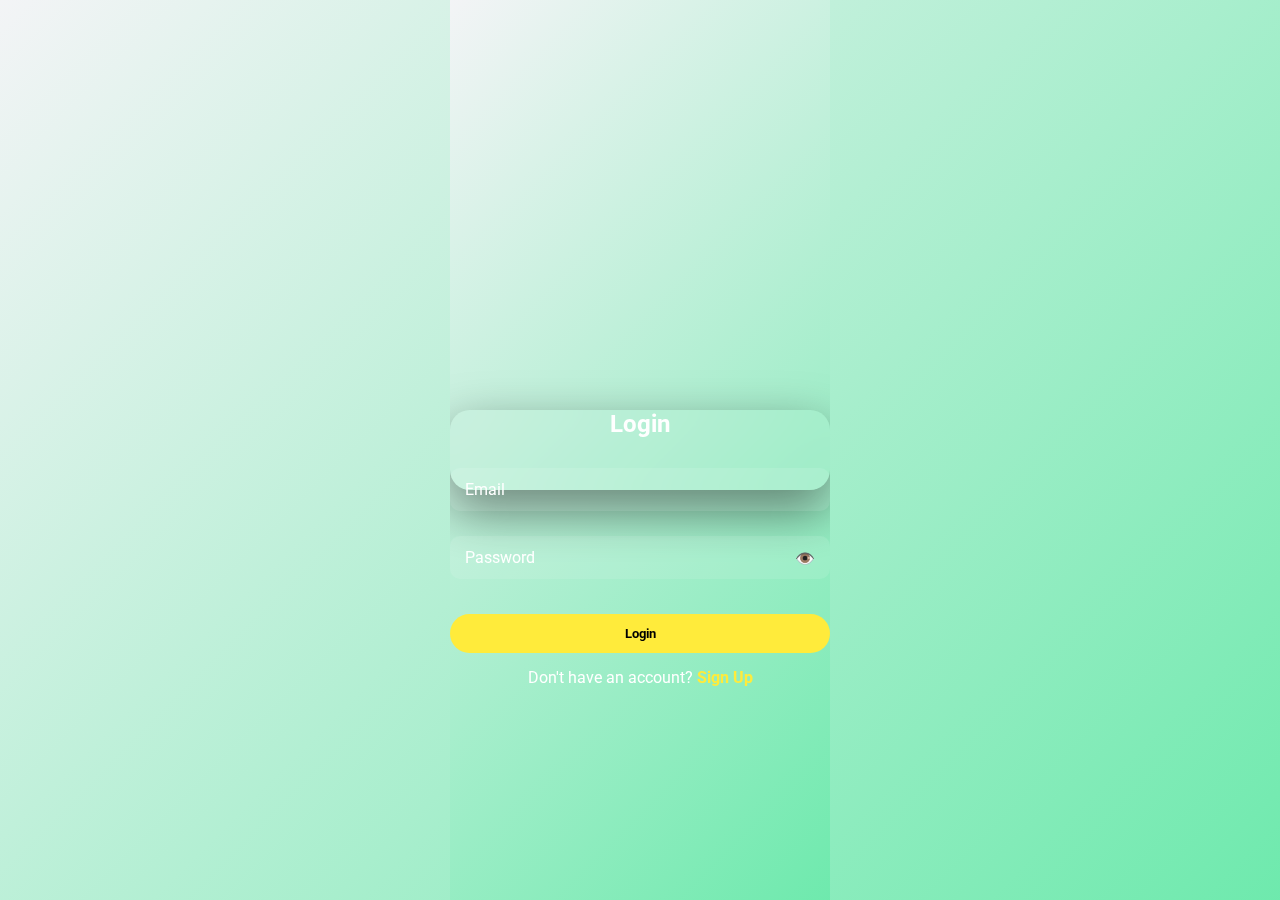
<file: ayurveda/login.html>
<!DOCTYPE html>
<html lang="en">
<head>
<meta charset="UTF-8">
<meta name="viewport" content="width=device-width, initial-scale=1.0">
<title>3D Dynamic Login & Signup</title>
<style>
@import url('https://fonts.googleapis.com/css2?family=Roboto:wght@400;500&display=swap');

* { box-sizing: border-box; margin: 0; padding: 0; font-family: 'Roboto', sans-serif; }

body, html {
  height: 100%;
  display: flex;
  justify-content: center;
  align-items: center;
  overflow: hidden;
  background: linear-gradient(-45deg, #ff6ec4, #7873f5, #42e695, #f3f4f6);
  background-size: 400% 400%;
  animation: gradientBG 15s ease infinite;
}

@keyframes gradientBG {
  0% {background-position: 0% 50%;}
  50% {background-position: 100% 50%;}
  100% {background-position: 0% 50%;}
}

.container {
  width: 380px;
  perspective: 1200px;
}

.card {
  width: 100%;
  border-radius: 20px;
  backdrop-filter: blur(15px);
  background: rgba(255,255,255,0.05);
  box-shadow: 0 20px 50px rgba(0,0,0,0.5);
  transform-style: preserve-3d;
  transition: transform 1s;
  padding: 40px;
  position: relative;
}

.card:hover { transform: rotateY(10deg) rotateX(5deg); }

h2 { text-align: center; color: #fff; margin-bottom: 30px; }

.input-group { position: relative; margin-bottom: 25px; }
input {
  width: 100%;
  padding: 12px 10px;
  background: rgba(255,255,255,0.1);
  border: none;
  border-radius: 10px;
  color: #fff;
  font-size: 16px;
  outline: none;
}
input:focus { background: rgba(255,255,255,0.2); }

label {
  position: absolute;
  left: 15px;
  top: 12px;
  color: #fff;
  pointer-events: none;
  transition: 0.3s;
}

input:focus ~ label,
input:valid ~ label {
  top: -10px;
  left: 10px;
  font-size: 12px;
  color: #ffeb3b;
  background: rgba(0,0,0,0.3);
  padding: 0 5px;
  border-radius: 5px;
}

.toggle-password {
  position: absolute;
  right: 15px;
  top: 50%;
  transform: translateY(-50%);
  cursor: pointer;
  color: #fff;
}

button {
  width: 100%;
  padding: 12px;
  margin-top: 10px;
  border: none;
  border-radius: 25px;
  background: #ffeb3b;
  font-weight: bold;
  cursor: pointer;
  transition: 0.3s;
}
button:hover { background: #ffd600; }

.switch-form {
  text-align: center;
  margin-top: 15px;
  color: #fff;
}
.switch-form span {
  color: #ffeb3b;
  cursor: pointer;
  font-weight: bold;
}

.login-box, .signup-box {
  position: absolute;
  top: 0; left: 0; width: 100%;
  backface-visibility: hidden;
  transition: all 0.8s ease;
}

.signup-box {
  transform: rotateY(180deg);
  opacity: 0;
  pointer-events: none;
}

.card.active .signup-box {
  transform: rotateY(0);
  opacity: 1;
  pointer-events: all;
}
.card.active .login-box {
  transform: rotateY(-180deg);
  opacity: 0;
  pointer-events: none;
}
</style>
</head>
<body>

<div class="container">
  <div class="card">
    <!-- Login Form -->
    <div class="login-box">
      <h2>Login</h2>
      <form id="loginForm">
        <div class="input-group">
          <input type="email" required>
          <label>Email</label>
        </div>
        <div class="input-group">
          <input type="password" id="loginPassword" required>
          <label>Password</label>
          <span class="toggle-password" onclick="togglePassword('loginPassword')">👁️</span>
        </div>
        <button type="submit">Login</button>
        <p class="switch-form">Don't have an account? <span onclick="toggleForms()">Sign Up</span></p>
      </form>
    </div>

    <!-- Signup Form -->
    <div class="signup-box">
      <h2>Sign Up</h2>
      <form id="signupForm">
        <div class="input-group">
          <input type="text" required>
          <label>Full Name</label>
        </div>
        <div class="input-group">
          <input type="email" required>
          <label>Email</label>
        </div>
        <div class="input-group">
          <input type="password" id="signupPassword" required>
          <label>Password</label>
          <span class="toggle-password" onclick="togglePassword('signupPassword')">👁️</span>
        </div>
        <button type="submit">Sign Up</button>
        <p class="switch-form">Already have an account? <span onclick="toggleForms()">Login</span></p>
      </form>
    </div>
  </div>
</div>

<script>
function toggleForms() {
  document.querySelector('.card').classList.toggle('active');
}

function togglePassword(id) {
  const input = document.getElementById(id);
  input.type = input.type === 'password' ? 'text' : 'password';
}
</script>

</body>
</html>
</file>
